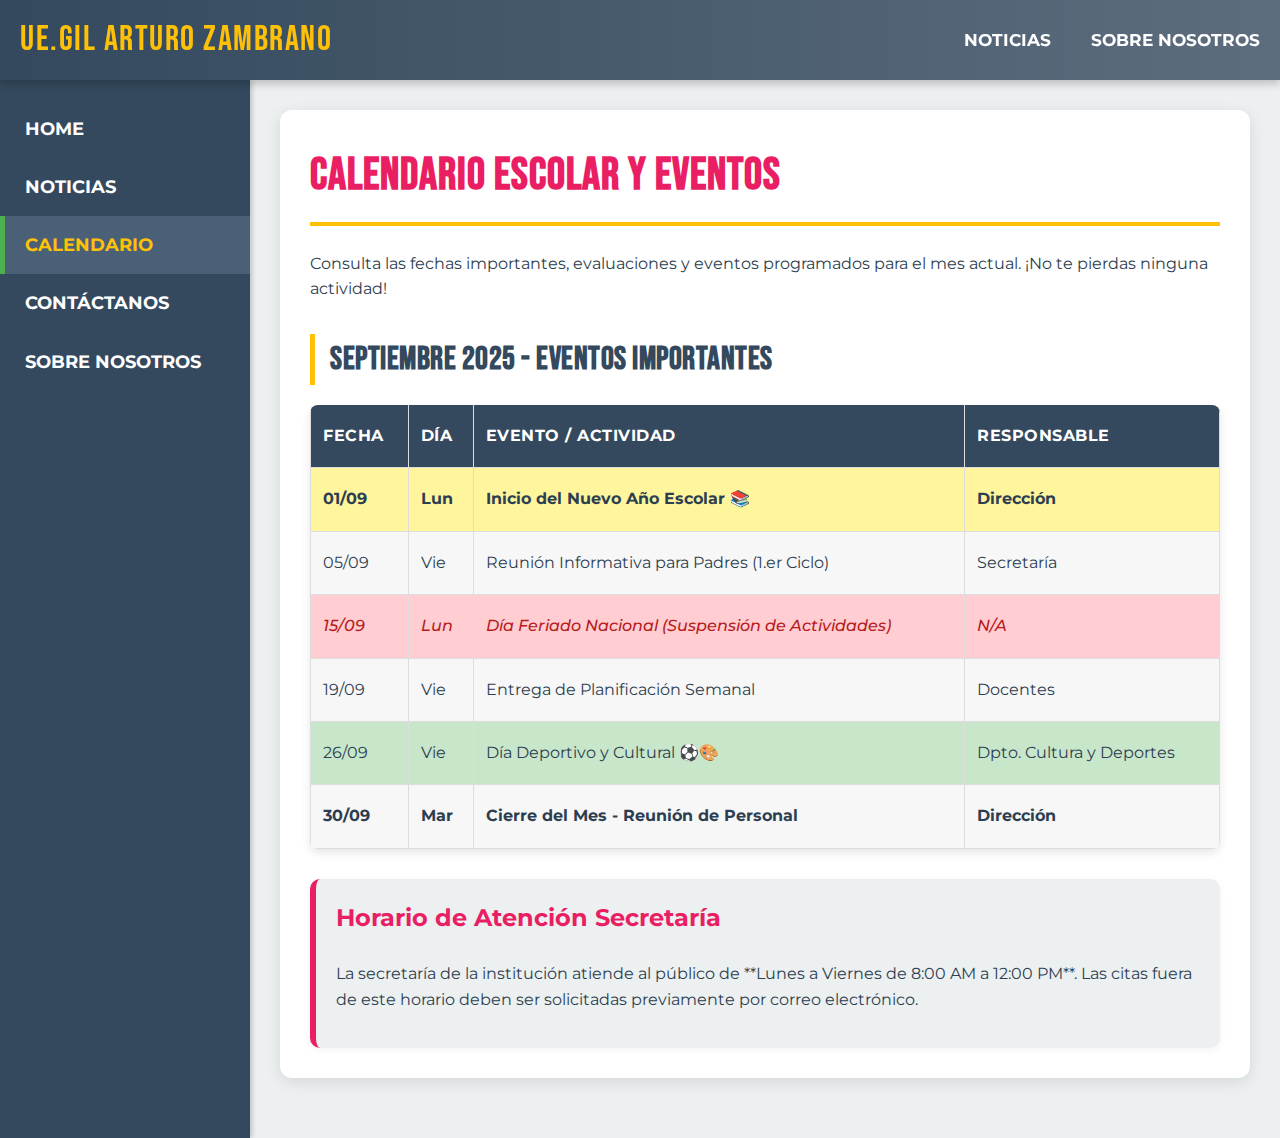
<file: calendario.html>
<!DOCTYPE html>
<html lang="es">
<head>
    <meta charset="UTF-8">
    <meta name="viewport" content="width=device-width, initial-scale=1.0">
    <title>Calendario - UE.Gil Arturo Zambrano</title>
    <link rel="stylesheet" href="stylespg4.css"> 
</head>
<body>
    <header class="main-header">
        <div class="header-top">
            <div class="menu-icon" onclick="toggleMenu()">
                <div class="bar"></div>
                <div class="bar"></div>
                <div class="bar"></div>
            </div>
            
            <div class="logo">UE.Gil Arturo Zambrano</div>
            
            <nav class="top-nav">
                <ul>
                    <li><a href="noticias.html">NOTICIAS</a></li>
                    <li><a href="sobre-nosotros.html">SOBRE NOSOTROS</a></li>
                </ul>
            </nav>
        </div>
    </header>

    <div class="container">
        <aside class="sidebar" id="sidebar">
            <nav class="side-nav">
                <ul>
                    <li><a href="index.html">HOME</a></li>
                    <li><a href="noticias.html">NOTICIAS</a></li>
                    <li><a href="calendario.html" class="active">CALENDARIO</a></li>
                    <li><a href="contactanos.html">CONTÁCTANOS</a></li>
                    <li><a href="sobre-nosotros.html">SOBRE NOSOTROS</a></li>
                </ul>
            </nav>
        </aside>

        <main class="content">
            <section class="section calendar-page">
                <h2>Calendario Escolar y Eventos</h2>
                
                <p class="intro-text">
                    Consulta las fechas importantes, evaluaciones y eventos programados para el mes actual. ¡No te pierdas ninguna actividad!
                </p>

                <div class="calendar-container">
                    <h3>Septiembre 2025 - Eventos Importantes</h3>
                    <table class="calendar-table">
                        <thead>
                            <tr>
                                <th>Fecha</th>
                                <th>Día</th>
                                <th>Evento / Actividad</th>
                                <th>Responsable</th>
                            </tr>
                        </thead>
                        <tbody>
                            <tr class="event-important">
                                <td data-label="Fecha">01/09</td>
                                <td data-label="Día">Lun</td>
                                <td data-label="Evento / Actividad">Inicio del Nuevo Año Escolar 📚</td>
                                <td data-label="Responsable">Dirección</td>
                            </tr>
                            <tr>
                                <td data-label="Fecha">05/09</td>
                                <td data-label="Día">Vie</td>
                                <td data-label="Evento / Actividad">Reunión Informativa para Padres (1.er Ciclo)</td>
                                <td data-label="Responsable">Secretaría</td>
                            </tr>
                            <tr class="event-break">
                                <td data-label="Fecha">15/09</td>
                                <td data-label="Día">Lun</td>
                                <td data-label="Evento / Actividad">Día Feriado Nacional (Suspensión de Actividades)</td>
                                <td data-label="Responsable">N/A</td>
                            </tr>
                            <tr>
                                <td data-label="Fecha">19/09</td>
                                <td data-label="Día">Vie</td>
                                <td data-label="Evento / Actividad">Entrega de Planificación Semanal</td>
                                <td data-label="Responsable">Docentes</td>
                            </tr>
                            <tr class="event-activity">
                                <td data-label="Fecha">26/09</td>
                                <td data-label="Día">Vie</td>
                                <td data-label="Evento / Actividad">Día Deportivo y Cultural ⚽🎨</td>
                                <td data-label="Responsable">Dpto. Cultura y Deportes</td>
                            </tr>
                            <tr class="event-important">
                                <td data-label="Fecha">30/09</td>
                                <td data-label="Día">Mar</td>
                                <td data-label="Evento / Actividad">Cierre del Mes - Reunión de Personal</td>
                                <td data-label="Responsable">Dirección</td>
                            </tr>
                        </tbody>
                    </table>
                </div>

                <div class="schedule-note">
                    <h3>Horario de Atención Secretaría</h3>
                    <p>
                        La secretaría de la institución atiende al público de **Lunes a Viernes de 8:00 AM a 12:00 PM**. Las citas fuera de este horario deben ser solicitadas previamente por correo electrónico.
                    </p>
                </div>
            </section>
        </main>
    </div>

    <script>
        function toggleMenu() {
            const sidebar = document.getElementById('sidebar');
            sidebar.classList.toggle('active');
        }
    </script>
</body>
</html>
</file>
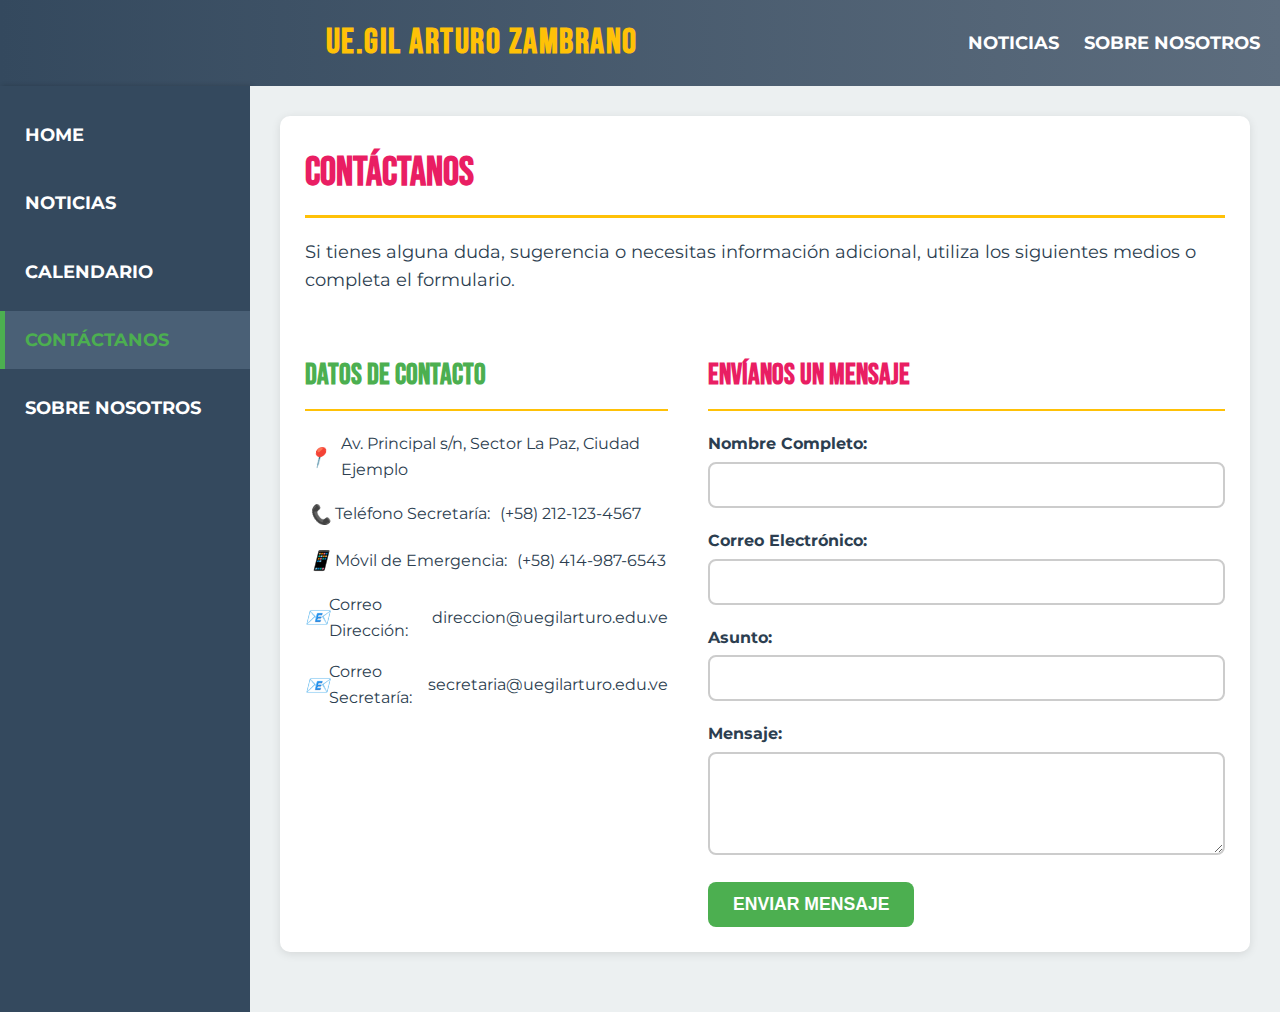
<file: contactanos.html>
<!DOCTYPE html>
<html lang="es">
<head>
    <meta charset="UTF-8">
    <meta name="viewport" content="width=device-width, initial-scale=1.0">
    <title>Contacto - UE.Gil Arturo Zambrano</title>
    <link rel="stylesheet" href="stylespg2.css">

    <style>
        /* Estilos específicos para esta página que se añaden al styles.css */
        .contact-info i {
            width: 30px; /* Asegura el espaciado correcto para los íconos */
            text-align: center;
            color: var(--primary-color);
        }
        /* Los estilos del formulario están en styles.css para mantener la coherencia */
    </style>
</head>
<body>
    <header class="main-header">
        <div class="header-top">
            <div class="menu-icon" onclick="toggleMenu()">
                <div class="bar"></div>
                <div class="bar"></div>
                <div class="bar"></div>
            </div>
            <div class="logo">UE.Gil Arturo Zambrano</div>
            <nav class="top-nav">
                <ul>
                    <li><a href="noticias.html">NOTICIAS</a></li>
                    <li><a href="sobre-nosotros.html">SOBRE NOSOTROS</a></li>
                </ul>
            </nav>
        </div>
    </header>

    <div class="container">
        <aside class="sidebar" id="sidebar">
            <nav class="side-nav">
                <ul>
                    <li><a href="index.html">HOME</a></li>
                    <li><a href="noticias.html">NOTICIAS</a></li>
                    <li><a href="calendario.html">CALENDARIO</a></li>
                    <li><a href="contactanos.html" class="active">CONTÁCTANOS</a></li>
                    <li><a href="sobre-nosotros.html">SOBRE NOSOTROS</a></li>
                </ul>
            </nav>
        </aside>

        <main class="content">
            <section class="section contact-page">
                <h2>Contáctanos</h2>
                <p class="intro-text">Si tienes alguna duda, sugerencia o necesitas información adicional, utiliza los siguientes medios o completa el formulario.</p>

                <div class="contact-details-grid">
                    
                    <div class="contact-info">
                        <h3>Datos de Contacto</h3>
                        
                        <p>
                            <i class="fas fa-map-marker-alt" aria-hidden="true">📍</i>
                            <a href="#" target="_blank">Av. Principal s/n, Sector La Paz, Ciudad Ejemplo</a>
                        </p>
                        
                        <p>
                            <i class="fas fa-phone-alt" aria-hidden="true">📞</i>
                            Teléfono Secretaría: <a href="tel:+582121234567">(+58) 212-123-4567</a>
                        </p>
                        
                        <p>
                            <i class="fas fa-mobile-alt" aria-hidden="true">📱</i>
                            Móvil de Emergencia: <a href="tel:+584149876543">(+58) 414-987-6543</a>
                        </p>

                        <p>
                            <i class="fas fa-envelope" aria-hidden="true">📧</i>
                            Correo Dirección: <a href="mailto:direccion@uegilarturo.edu.ve">direccion@uegilarturo.edu.ve</a>
                        </p>

                        <p>
                            <i class="fas fa-envelope-open-text" aria-hidden="true">📧</i>
                            Correo Secretaría: <a href="mailto:secretaria@uegilarturo.edu.ve">secretaria@uegilarturo.edu.ve</a>
                        </p>
                    </div>

                    <div class="contact-form">
                        <h3>Envíanos un Mensaje</h3>
                        <form action="#" method="POST">
                            <div class="form-group">
                                <label for="nombre">Nombre Completo:</label>
                                <input type="text" id="nombre" name="nombre" required>
                            </div>
                            <div class="form-group">
                                <label for="email">Correo Electrónico:</label>
                                <input type="email" id="email" name="email" required>
                            </div>
                             <div class="form-group">
                                <label for="asunto">Asunto:</label>
                                <input type="text" id="asunto" name="asunto" required>
                            </div>
                            <div class="form-group">
                                <label for="mensaje">Mensaje:</label>
                                <textarea id="mensaje" name="mensaje" rows="5" required></textarea>
                            </div>
                            <button type="submit" class="submit-button">Enviar Mensaje</button>
                        </form>
                    </div>
                </div>
            </section>
        </main>
    </div>

    <script>
        function toggleMenu() {
            const sidebar = document.getElementById('sidebar');
            sidebar.classList.toggle('active');
        }
    </script>
</body>
</html>
</file>
<file: stylespg4.css>
@import url('https://fonts.googleapis.com/css2?family=Bebas+Neue&family=Montserrat:wght@400;500;700&display=swap');

/* --- 1. VARIABLES DE COLOR --- */
:root {
    --primary-color: #4CAF50;    /* Verde vibrante (Acción/Éxito) */
    --secondary-color: #FFC107;  /* Amarillo brillante (Resalte) */
    --accent-color: #E91E63;     /* Rosa fucsia (Títulos de Sección) */
    --dark-bg: #34495E;          /* Azul oscuro (Header y Sidebar) */
    --light-bg: #ECF0F1;         /* Gris claro (Fondo general) */
    --text-color: #2C3E50;       /* Gris oscuro para texto general */
    --white: #FFFFFF;
}

/* --- 2. ESTILOS BASE Y TIPOGRAFÍA --- */
body {
    font-family: 'Montserrat', sans-serif;
    margin: 0;
    padding: 0;
    box-sizing: border-box;
    background-color: var(--light-bg);
    color: var(--text-color);
    line-height: 1.6;
    overflow-x: hidden;
}

a {
    text-decoration: none;
    transition: color 0.3s ease;
    font-family: 'Montserrat', sans-serif;
}

/* --- 3. ESTRUCTURA GLOBAL (HEADER, SIDEBAR, CONTENT) y AJUSTES DE MENÚ --- */

/* Header */
.main-header {
    background: linear-gradient(to right, var(--dark-bg), #5D6D7E);
    color: var(--white);
    height: 80px;
    padding: 0 20px;
    box-shadow: 0 4px 8px rgba(0, 0, 0, 0.2);
    position: sticky;
    top: 0;
    z-index: 1000;
}

.header-top {
    display: flex;
    justify-content: space-between;
    align-items: center;
    height: 100%;
}

.logo {
    font-family: 'Bebas Neue', cursive;
    font-size: 2.2em;
    color: var(--secondary-color);
    letter-spacing: 1.5px;
}

/* Menú Superior (Desktop) - Letra gruesa y separada */
.top-nav ul {
    list-style: none;
    margin: 0;
    padding: 0;
    display: flex;
}

.top-nav li {
    margin-left: 40px; /* AJUSTE: Separación horizontal aumentada */
}

.top-nav a {
    color: var(--white);
    font-weight: 700; /* AJUSTE: Letra más gruesa */
    font-size: 1.05em;
    padding: 5px 0;
    border-bottom: 2px solid transparent;
    transition: color 0.3s ease, border-bottom 0.3s ease;
}

.top-nav a:hover, .top-nav a.active {
    color: var(--primary-color);
    border-bottom-color: var(--primary-color);
}

/* Icono de Menú para Móviles */
.menu-icon {
    display: none; 
    cursor: pointer;
    padding: 5px;
}

.menu-icon .bar {
    width: 28px;
    height: 3px;
    background-color: var(--white);
    margin: 6px 0;
    transition: 0.4s;
}

/* Layout Principal */
.container {
    display: flex;
    min-height: calc(100vh - 80px);
}

/* Sidebar - Letra gruesa */
.sidebar {
    width: 250px;
    background-color: var(--dark-bg);
    padding-top: 20px;
    box-shadow: 2px 0 5px rgba(0, 0, 0, 0.2);
    transition: transform 0.3s ease-in-out;
    flex-shrink: 0;
}

.side-nav ul {
    list-style: none;
    padding: 0;
    margin: 0;
}

.side-nav a {
    display: block;
    color: var(--white);
    padding: 15px 20px;
    font-size: 1.1em;
    font-weight: 700; /* AJUSTE: Letra más gruesa */
    border-left: 5px solid transparent;
    transition: background-color 0.3s ease, border-left-color 0.3s ease;
}

.side-nav a:hover, .side-nav a.active {
    background-color: #4A6076; 
    border-left-color: var(--primary-color);
    color: var(--secondary-color);
}

/* Contenido Principal */
.content {
    flex-grow: 1;
    padding: 30px;
}

.section {
    background-color: var(--white);
    border-radius: 12px;
    padding: 30px;
    margin-bottom: 30px;
    box-shadow: 0 4px 15px rgba(0, 0, 0, 0.1);
}

.section h2 {
    font-family: 'Bebas Neue', cursive; 
    font-size: 2.8em;
    color: var(--accent-color);
    margin-top: 0;
    margin-bottom: 25px;
    border-bottom: 4px solid var(--secondary-color);
    padding-bottom: 10px;
    text-transform: uppercase;
    letter-spacing: 1px;
}

/* --- 4. ESTILOS ESPECÍFICOS DE CALENDARIO --- */

.calendar-container {
    margin-top: 30px;
}

.calendar-container h3 {
    font-family: 'Bebas Neue', cursive;
    font-size: 2em;
    color: var(--dark-bg);
    border-left: 5px solid var(--secondary-color);
    padding-left: 15px;
    margin-bottom: 20px;
    letter-spacing: 0.5px;
}

.calendar-table {
    width: 100%;
    border-collapse: collapse;
    margin-bottom: 30px;
    box-shadow: 0 4px 10px rgba(0, 0, 0, 0.1);
    border-radius: 8px;
    overflow: hidden;
}

.calendar-table th, .calendar-table td {
    border: 1px solid #ddd;
    padding: 20px 12px; /* AJUSTE: Más espacio vertical (menos pegados) */
    text-align: left;
    font-family: 'Montserrat', sans-serif;
    line-height: 1.4; /* Espacio entre líneas */
}

.calendar-table th {
    background-color: var(--dark-bg);
    color: var(--white);
    font-weight: 700;
    text-transform: uppercase;
    letter-spacing: 0.5px;
    border-top: none;
}

/* Filas alternadas (Zebra striping) */
.calendar-table tbody tr:nth-child(even) {
    background-color: #f7f7f7;
}

.calendar-table tbody tr:hover {
    background-color: #e0e0e0;
}

/* Clases de Resalte para Eventos */
.event-important {
    background-color: #ffeb3b80; /* Amarillo suave (Evento clave) */
    font-weight: 700;
}

.event-activity {
    background-color: #c8e6c9; /* Verde suave (Actividad extracurricular) */
}

.event-break {
    background-color: #ffcdd2; /* Rojo suave (Feriados/Pausas) */
    color: #b71c1c;
    font-style: italic;
    font-weight: 500;
}

/* Nota de Horario de Secretaría */
.schedule-note {
    background-color: var(--light-bg);
    padding: 20px;
    border-radius: 10px;
    border-left: 6px solid var(--accent-color);
    box-shadow: 0 2px 8px rgba(0, 0, 0, 0.05);
}

.schedule-note h3 {
    font-family: 'Montserrat', sans-serif;
    color: var(--accent-color);
    font-size: 1.5em;
    margin-top: 0;
    font-weight: 700;
}

/* --- 5. RESPONSIVE DESIGN (CLAVE) --- */

/* Móviles (Max 768px) */
@media (max-width: 768px) {
    /* Ajustes de Header/Menú Lateral (Menú Móvil) */
    .main-header { height: 70px; padding: 0 15px; }
    .logo { font-size: 1.8em; }
    .top-nav { display: none; } 
    .menu-icon { display: block; order: -1; }

    .container { flex-direction: column; }
    
    .sidebar {
        width: 100%;
        height: 0;
        overflow: hidden;
        position: absolute;
        top: 70px;
        left: 0;
        z-index: 999;
        transform: translateY(-100%);
    }

    .sidebar.active {
        height: auto;
        transform: translateY(0);
        padding-bottom: 10px; 
    }
    
    .side-nav a { text-align: center; border-left: none; }

    .content { padding: 15px; }
    .section { padding: 20px; }
    .section h2 { font-size: 2.2em; }

    /* Lógica Responsiva para la Tabla (se apila en "tarjetas") */
    .calendar-table, .calendar-table thead, .calendar-table tbody, 
    .calendar-table th, .calendar-table td, .calendar-table tr { 
        display: block; 
    }
    
    .calendar-table thead tr { 
        position: absolute;
        top: -9999px;
        left: -9999px;
    }
    
    .calendar-table tr { 
        border: 1px solid #ddd; 
        margin-bottom: 15px; 
        border-radius: 8px;
    }
    
    .calendar-table td { 
        border: none;
        border-bottom: 1px solid #eee; 
        position: relative;
        padding-left: 45%; 
        text-align: right;
    }
    
    .calendar-table td:last-child {
        border-bottom: none;
    }
    
    .calendar-table td:before { 
        position: absolute;
        top: 0;
        left: 0;
        width: 45%; 
        padding: 20px 10px 20px 15px; /* AJUSTE: Mantiene el relleno vertical */
        white-space: nowrap;
        font-weight: bold;
        color: var(--primary-color);
        content: attr(data-label);
        text-align: left;
        background-color: #fafafa;
        height: 100%;
        box-sizing: border-box;
        border-right: 1px solid #eee;
    }
}
</file>
<file: stylespg2.css>
@import url('https://fonts.googleapis.com/css2?family=Bebas+Neue&family=Montserrat:wght@400;700&display=swap');

/* --- 1. VARIABLES DE COLOR --- */
:root {
    --primary-color: #4CAF50;    /* Verde vibrante (Acción/Éxito) */
    --secondary-color: #FFC107;  /* Amarillo brillante (Resalte/Alerta) */
    --accent-color: #E91E63;     /* Rosa fucsia (Atención/Títulos) */
    --dark-bg: #34495E;          /* Azul oscuro (Fondo principal sidebar/header) */
    --light-bg: #ECF0F1;         /* Gris claro (Fondo del contenido) */
    --text-color: #2C3E50;       /* Gris oscuro para texto general */
    --white: #FFFFFF;
}

/* --- 2. ESTILOS BASE --- */
body {
    font-family: 'Montserrat', sans-serif;
    margin: 0;
    padding: 0;
    box-sizing: border-box;
    background-color: var(--light-bg);
    color: var(--text-color);
    line-height: 1.6;
}

a {
    text-decoration: none;
    color: var(--primary-color);
}

a:hover {
    text-decoration: underline;
}

/* --- 3. ENCABEZADO (HEADER) --- */
.main-header {
    background: linear-gradient(to right, var(--dark-bg), #5D6D7E);
    color: var(--white);
    padding: 15px 20px;
    box-shadow: 0 4px 8px rgba(0, 0, 0, 0.2);
}

.header-top {
    display: flex;
    justify-content: space-between;
    align-items: center;
}

.logo {
    font-family: 'Bebas Neue', cursive;
    font-size: 2.2em;
    font-weight: bold;
    color: var(--secondary-color);
    letter-spacing: 1.5px;
    flex-grow: 1;
    text-align: center;
}

/* Menú Superior (Desktop) */
.top-nav ul {
    list-style: none;
    margin: 0;
    padding: 0;
    display: flex;
}

.top-nav li {
    margin-left: 25px;
}

.top-nav a {
    text-decoration: none;
    color: var(--white);
    font-weight: bold;
    font-size: 1.1em;
    padding: 5px 0;
    transition: color 0.3s ease, border-bottom 0.3s ease;
}

.top-nav a:hover {
    color: var(--primary-color);
    border-bottom: 2px solid var(--primary-color);
}

/* Icono de Menú para Móviles */
.menu-icon {
    display: none; 
    cursor: pointer;
    padding: 10px;
}

.menu-icon .bar {
    width: 25px;
    height: 3px;
    background-color: var(--white);
    margin: 5px 0;
    transition: 0.4s;
}

/* --- 4. LAYOUT PRINCIPAL (SIDEBAR + CONTENT) --- */
.container {
    display: flex;
    min-height: calc(100vh - 80px); /* Ajusta a la altura del header */
}

/* Sidebar (Menú Lateral) */
.sidebar {
    width: 250px;
    background-color: var(--dark-bg);
    padding-top: 20px;
    box-shadow: 2px 0 5px rgba(0, 0, 0, 0.2);
    transition: transform 0.3s ease-in-out;
    flex-shrink: 0; /* Evita que se encoja */
}

.side-nav ul {
    list-style: none;
    padding: 0;
    margin: 0;
}

.side-nav li {
    margin-bottom: 10px;
}

.side-nav a {
    display: block;
    color: var(--white);
    text-decoration: none;
    padding: 15px 20px;
    font-size: 1.1em;
    font-weight: bold;
    border-left: 5px solid transparent;
    transition: background-color 0.3s ease, border-left-color 0.3s ease, color 0.3s ease;
    font-family: 'Montserrat', sans-serif; /* Usamos Montserrat para los enlaces */
}

.side-nav a:hover,
.side-nav a.active {
    background-color: #4A6076; /* Tono más claro de dark-bg */
    border-left-color: var(--primary-color);
    color: var(--primary-color);
}

/* Área de Contenido Principal */
.content {
    flex-grow: 1;
    padding: 30px;
    background-color: var(--light-bg);
}

.section {
    background-color: var(--white);
    border-radius: 10px;
    padding: 25px;
    margin-bottom: 30px;
    box-shadow: 0 2px 10px rgba(0, 0, 0, 0.1);
}

.section h2 {
    font-family: 'Bebas Neue', cursive; /* Fuente distinta para el título */
    font-size: 2.5em;
    color: var(--accent-color);
    margin-top: 0;
    margin-bottom: 20px;
    border-bottom: 3px solid var(--secondary-color);
    padding-bottom: 10px;
    text-transform: uppercase;
}

/* --- 5. ESTILOS DE GALERÍA (INDEX.HTML) --- */
.gallery {
    display: grid;
    grid-template-columns: repeat(auto-fit, minmax(280px, 1fr));
    gap: 25px;
}

.gallery-item {
    background-color: var(--light-bg);
    border-radius: 8px;
    overflow: hidden;
    box-shadow: 0 4px 12px rgba(0, 0, 0, 0.1);
    transition: transform 0.3s ease, box-shadow 0.3s ease;
}

.gallery-item:hover {
    transform: translateY(-5px);
    box-shadow: 0 6px 15px rgba(0, 0, 0, 0.2);
}

.gallery-item img {
    width: 100%;
    height: 200px;
    object-fit: cover;
    display: block;
}

/* --- 6. ESTILOS DE CONTACTO (CONTÁCTANOS.HTML) --- */
.intro-text {
    font-size: 1.1em;
    color: var(--text-color);
    margin-bottom: 30px;
    line-height: 1.6;
}

.contact-details-grid {
    display: grid;
    grid-template-columns: 1fr 1.5fr; 
    gap: 40px;
}

/* Información de Contacto */
.contact-info h3 {
    color: var(--primary-color);
    font-family: 'Bebas Neue', cursive;
    font-size: 1.8em;
    border-bottom: 2px solid var(--secondary-color);
    padding-bottom: 10px;
    margin-bottom: 20px;
}

.contact-info p {
    display: flex;
    align-items: center;
    margin-bottom: 15px;
}

.contact-info i {
    width: 30px; 
    text-align: center;
    color: var(--primary-color);
    font-size: 1.2em; /* Hace el ícono más visible */
}

.contact-info a {
    color: var(--text-color);
    margin-left: 10px;
    transition: color 0.3s ease;
}

.contact-info a:hover {
    color: var(--accent-color);
    text-decoration: underline;
}

/* Formulario */
.contact-form h3 {
    color: var(--accent-color);
    font-family: 'Bebas Neue', cursive;
    font-size: 1.8em;
    border-bottom: 2px solid var(--secondary-color);
    padding-bottom: 10px;
    margin-bottom: 20px;
}

.form-group {
    margin-bottom: 20px;
}

.form-group label {
    display: block;
    font-weight: bold;
    margin-bottom: 5px;
    color: var(--text-color);
}

.form-group input[type="text"],
.form-group input[type="email"],
.form-group textarea {
    width: 100%;
    padding: 12px;
    border: 2px solid #ccc;
    border-radius: 8px;
    box-sizing: border-box;
    font-size: 1em;
    transition: border-color 0.3s ease, box-shadow 0.3s ease;
}

.form-group input:focus,
.form-group textarea:focus {
    border-color: var(--primary-color);
    box-shadow: 0 0 8px rgba(76, 175, 80, 0.4);
    outline: none;
}

.submit-button {
    background-color: var(--primary-color);
    color: var(--white);
    padding: 12px 25px;
    border: none;
    border-radius: 8px;
    cursor: pointer;
    font-size: 1.1em;
    font-weight: bold;
    transition: background-color 0.3s ease, transform 0.1s ease;
    text-transform: uppercase;
}

.submit-button:hover {
    background-color: #388E3C; 
    transform: translateY(-2px);
}

/* --- 7. RESPONSIVE DESIGN (MÓVILES) --- */
@media (max-width: 768px) {
    /* Header */
    .header-top {
        justify-content: flex-start;
    }

    .top-nav {
        display: none; 
    }

    .menu-icon {
        display: block; 
        order: -1; 
    }

    .logo {
        text-align: left;
        margin-left: 20px;
        font-size: 1.8em;
    }

    /* Layout */
    .container {
        flex-direction: column;
    }

    /* Sidebar (Menú oculto/visible) */
    .sidebar {
        width: 100%;
        height: 0;
        overflow: hidden;
        position: absolute;
        top: 80px; 
        left: 0;
        z-index: 1000;
        transform: translateY(-100%);
        background-color: var(--dark-bg);
    }

    .sidebar.active {
        height: auto;
        transform: translateY(0);
        padding-bottom: 10px; 
    }
    
    .side-nav li {
        border-bottom: 1px solid rgba(255, 255, 255, 0.1);
    }

    .side-nav a {
        text-align: center;
        border-left: none;
    }

    /* Content */
    .content {
        padding: 20px;
    }

    .section h2 {
        font-size: 2em;
    }

    /* Galería */
    .gallery {
        grid-template-columns: 1fr; /* Una columna en pantallas pequeñas */
    }
    
    /* Contacto */
    .contact-details-grid {
        grid-template-columns: 1fr; /* Pila vertical en móviles */
    }
    
    .contact-info {
        margin-bottom: 30px;
    }
}
</file>
